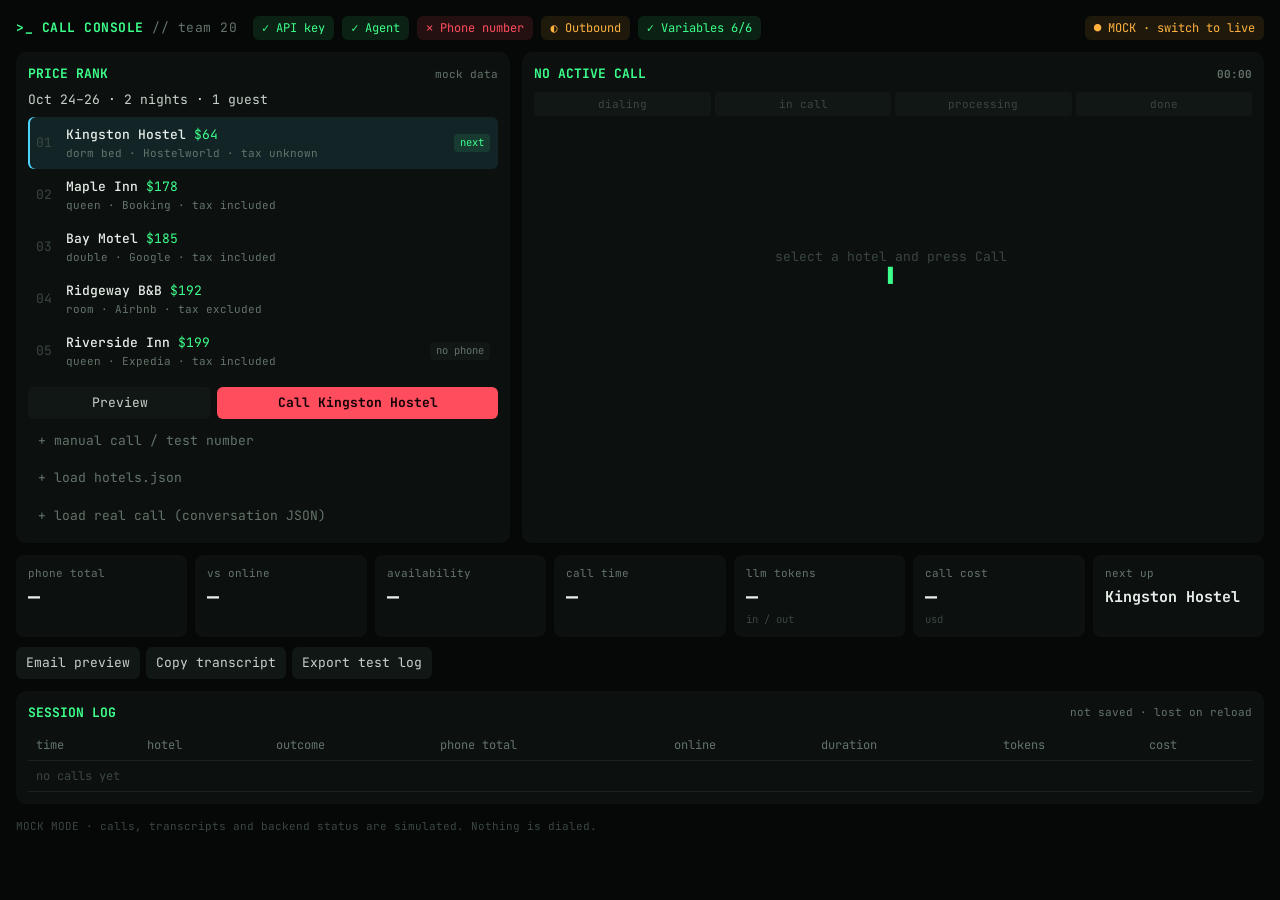
<file: console/index.html>
<!doctype html>
<html lang="en">
<head>
<meta charset="utf-8">
<meta name="viewport" content="width=device-width, initial-scale=1">
<title>Call Console · Team 20</title>
<link rel="preconnect" href="https://fonts.googleapis.com">
<link href="https://fonts.googleapis.com/css2?family=JetBrains+Mono:wght@400;500;700&display=swap" rel="stylesheet">
<style>
:root{
  --bg:#060807; --panel:#0c100e; --panel-2:#111714; --line:#1a221e;
  --text:#c8d3cc; --muted:#64746b; --dim:#3b4740;
  --green:#3dff8b; --green-bg:rgba(61,255,139,.10);
  --amber:#ffb23e; --amber-bg:rgba(255,178,62,.10);
  --red:#ff4d5e; --red-bg:rgba(255,77,94,.12);
  --cyan:#4cd4ff; --cyan-bg:rgba(76,212,255,.10);
  --mono:"JetBrains Mono",ui-monospace,SFMono-Regular,Menlo,Consolas,monospace;
}
*{box-sizing:border-box}
html,body{margin:0;background:var(--bg);color:var(--text);font:13px/1.5 var(--mono)}
body{padding:16px;min-height:100vh}
button{font:inherit;color:inherit;background:var(--panel-2);border:none;border-radius:6px;padding:6px 10px;cursor:pointer}
button:hover{background:#18201c}
button:focus-visible,input:focus-visible{outline:1px solid var(--green);outline-offset:1px}
input{font:inherit;color:var(--text);background:var(--bg);border:none;border-radius:6px;padding:6px 8px;width:100%}
.wrap{max-width:1280px;margin:0 auto}
.top{display:flex;flex-wrap:wrap;gap:8px;align-items:center}
.brand{color:var(--green);font-weight:700;letter-spacing:.5px;margin-right:8px}
.brand span{color:var(--muted);font-weight:400}
.chip{font-size:12px;padding:3px 9px}
.ok{background:var(--green-bg);color:var(--green)} .warn{background:var(--amber-bg);color:var(--amber)}
.bad{background:var(--red-bg);color:var(--red)} .acc{background:var(--cyan-bg);color:var(--cyan)}
.mut{background:var(--panel-2);color:var(--muted)}
.mode{margin-left:auto;color:var(--amber);font-size:12px}
.why{margin-top:10px;padding:10px 12px;border-radius:6px;font-size:12.5px;display:none}
.why b{font-weight:700}
.grid{display:grid;grid-template-columns:minmax(0,1fr) minmax(0,1.5fr);gap:12px;margin-top:12px}
.panel{background:var(--panel);border-radius:10px;padding:12px}
.ph{display:flex;align-items:center;gap:8px;margin-bottom:8px}
.ph .t{color:var(--green);font-weight:700}
.ph .s{margin-left:auto;color:var(--muted);font-size:11px}
.row{display:grid;grid-template-columns:22px minmax(0,1fr) auto;gap:8px;align-items:center;padding:8px;border-radius:6px;cursor:pointer}
.row:hover{background:var(--panel-2)} .row.sel{background:var(--cyan-bg);box-shadow:inset 2px 0 0 var(--cyan)}
.row .n{color:var(--dim)} .row .nm{font-weight:500;color:#e6efe9} .row .pr{color:var(--green)}
.row .sub{color:var(--muted);font-size:11px;white-space:nowrap;overflow:hidden;text-overflow:ellipsis}
.tag{font-size:10.5px;padding:1px 6px;border-radius:4px;white-space:nowrap}
.actions{display:flex;gap:6px;margin-top:10px}
.danger{background:var(--red);color:#120204;font-weight:700} .danger:hover{background:#ff6b79}
.armed{background:var(--amber);color:#160d00} .armed:hover{background:#ffc566}
.ghost{background:transparent;color:var(--muted);width:100%;margin-top:6px;text-align:left}
.ghost:hover{color:var(--text);background:transparent}
.manual{display:none;margin-top:6px;gap:6px;grid-template-columns:1fr 1fr}
.manual label{color:var(--muted);font-size:11px}
.steps{display:flex;gap:4px;margin-bottom:10px}
.steps span{flex:1;text-align:center;padding:4px;border-radius:4px;font-size:11px;background:var(--panel-2);color:var(--dim)}
.steps span.done{color:var(--muted)} .steps span.on{background:var(--cyan-bg);color:var(--cyan)}
.steps span.fail{background:var(--red-bg);color:var(--red)} .steps span.fin{background:var(--green-bg);color:var(--green)}
.timer{font-size:18px;color:var(--green);font-weight:700}
.log{display:flex;flex-direction:column;gap:6px;min-height:280px;max-height:420px;overflow:auto;padding-right:4px}
.msg{max-width:82%;padding:7px 10px;border-radius:8px}
.msg .w{font-size:10.5px;color:var(--muted);display:block}
.hotel{align-self:flex-start;background:var(--panel-2)}
.agent{align-self:flex-end;background:var(--cyan-bg);color:#bfeeff}
.agent .w{color:#3a9fc2}
.sys{align-self:center;color:var(--muted);font-size:11px}
mark{background:var(--amber-bg);color:var(--amber);padding:0 2px;border-radius:3px}
.empty{color:var(--dim);margin:auto;text-align:center}
.cursor::after{content:"▋";color:var(--green);animation:b 1s steps(1) infinite;margin-left:2px}
@keyframes b{50%{opacity:0}}
.stats{display:grid;grid-template-columns:repeat(7,minmax(0,1fr));gap:8px;margin-top:12px}
.stat.click{cursor:pointer}.stat.click:hover{background:var(--panel-2)}
.stat .h{color:var(--dim);font-size:10.5px}
textarea{font:inherit;color:var(--text);background:var(--bg);border:none;border-radius:6px;padding:8px;width:100%;min-height:140px;resize:vertical}
.stat{background:var(--panel);border-radius:8px;padding:10px 12px}
.stat .l{color:var(--muted);font-size:11px} .stat .v{font-size:20px;font-weight:700;color:#e6efe9}
.bar{display:flex;flex-wrap:wrap;gap:6px;margin-top:10px}
.drawer{display:none;margin-top:12px;background:var(--panel);border-radius:10px;padding:12px}
.drawer pre{margin:0;white-space:pre-wrap;word-break:break-word;color:var(--text);font-size:12px}
.hist{margin-top:12px}
.hist table{width:100%;border-collapse:collapse;font-size:12px}
.hist td,.hist th{text-align:left;padding:6px 8px;border-bottom:1px solid var(--line)}
.hist th{color:var(--muted);font-weight:400}
.foot{color:var(--dim);font-size:11px;margin-top:14px}
@media (max-width:1100px){.stats{grid-template-columns:repeat(4,minmax(0,1fr))}}
@media (max-width:860px){.grid{grid-template-columns:1fr}.stats{grid-template-columns:repeat(2,1fr)}}
@media (prefers-reduced-motion:reduce){.cursor::after{animation:none}}
</style>
</head>
<body>
<div class="wrap">

  <div class="top" id="health">
    <span class="brand">&gt;_ CALL CONSOLE <span>// team 20</span></span>
  </div>
  <div class="why" id="why"></div>

  <div class="grid">
    <section class="panel" aria-label="Price rank">
      <div class="ph"><span class="t">PRICE RANK</span><span class="s" id="qsrc">mock data</span></div>
      <div class="sub" id="qstay" style="margin:-2px 0 8px"></div>
      <div id="queue"></div>
      <div class="actions">
        <button id="previewBtn" style="flex:1">Preview</button>
        <button id="callBtn" class="danger" style="flex:1.6">Call</button>
      </div>
      <button class="ghost" id="manualToggle">+ manual call / test number</button>
      <div class="manual" id="manual">
        <div><label>hotel</label><input id="mName" value="Teammate test"></div>
        <div><label>phone</label><input id="mPhone" value="+1 416 555 0199"></div>
        <div><label>check-in</label><input id="mIn" value="2026-10-24"></div>
        <div><label>check-out</label><input id="mOut" value="2026-10-26"></div>
        <div><label>guests</label><input id="mGuests" value="1"></div>
        <div style="display:flex;align-items:end"><button id="mUse" style="width:100%">Use manual</button></div>
      </div>
      <button class="ghost" id="loadBtn">+ load hotels.json</button>
      <button class="ghost" id="convBtn">+ load real call (conversation JSON)</button>
      <input type="file" id="convFile" accept=".json,application/json" hidden>
      <input type="file" id="file" accept=".json,application/json" hidden>
    </section>

    <section class="panel" aria-label="Live call">
      <div class="ph">
        <span class="t" id="cName">NO ACTIVE CALL</span>
        <span style="color:var(--muted);font-size:12px" id="cPhone"></span>
        <span class="s timer" id="timer">00:00</span>
      </div>
      <div class="steps" id="steps">
        <span>dialing</span><span>in call</span><span>processing</span><span>done</span>
      </div>
      <div class="log" id="log" aria-live="polite"><div class="empty">select a hotel and press Call<br><span class="cursor"></span></div></div>
    </section>
  </div>

  <div class="stats">
    <div class="stat"><div class="l">phone total</div><div class="v" id="sTotal">—</div></div>
    <div class="stat"><div class="l">vs online</div><div class="v" id="sDiff">—</div></div>
    <div class="stat"><div class="l">availability</div><div class="v" id="sAvail">—</div></div>
    <div class="stat"><div class="l">call time</div><div class="v" id="sTime">—</div></div>
    <div class="stat click" id="tokCard" title="click for per-model breakdown"><div class="l">llm tokens</div><div class="v" id="sTok">—</div><div class="h" id="sTokH">in / out</div></div>
    <div class="stat"><div class="l">call cost</div><div class="v" id="sCost">—</div><div class="h" id="sCostH">usd</div></div>
    <div class="stat"><div class="l">next up</div><div class="v" id="sNext" style="font-size:15px;padding-top:4px">—</div></div>
  </div>
  <div class="bar">
    <button id="emailBtn">Email preview</button>
    <button id="copyBtn">Copy transcript</button>
    <button id="exportBtn">Export test log</button>
    <span id="toast" style="color:var(--green);align-self:center;font-size:12px"></span>
  </div>

  <div class="drawer" id="drawer"><div class="ph"><span class="t" id="dTitle"></span><button class="s" id="dClose" style="margin-left:auto">close</button></div><pre id="dBody"></pre></div>

  <div class="panel hist">
    <div class="ph"><span class="t">SESSION LOG</span><span style="color:var(--green);font-size:12px" id="sessTot"></span><span class="s">not saved · lost on reload</span></div>
    <table><thead><tr><th>time</th><th>hotel</th><th>outcome</th><th>phone total</th><th>online</th><th>duration</th><th>tokens</th><th>cost</th></tr></thead><tbody id="hist"><tr><td colspan="8" style="color:var(--dim)">no calls yet</td></tr></tbody></table>
  </div>

  <p class="foot" id="foot"></p>
</div>

<script>
// ---------- Mock backend (replace with fetch() calls to /api/elevenlabs/* in live mode) ----------
let MODE = "mock", STATUS = null, BASE = defaultBase();
const MOCK_STATUS = {
  api_key_configured: true, agent_id_configured: true,
  phone_number_id_configured: false, outbound_calls_enabled: false,
  agent: { name: "Hotel price caller", language: "en", first_message: "",
           prompt_variables: ["check_in","check_out","guests","hotel_name","hotel_phone","nights"] },
  backend_variables: ["hotel_name","hotel_phone","check_in","check_out","nights","guests"]
};

const STAY = { check_in: "2026-10-24", check_out: "2026-10-26", guests: 1 };

let hotels = [
  { id:"c1", name:"Kingston Hostel", type:"hostel", unit:"dorm bed", phone:"+1 613 555 0111", online:64,  tax:"unknown",  platform:"Hostelworld", call_ready:true },
  { id:"c2", name:"Maple Inn",       type:"hotel",  unit:"queen",    phone:"+1 613 555 0123", online:178, tax:"included", platform:"Booking",     call_ready:true },
  { id:"c3", name:"Bay Motel",       type:"motel",  unit:"double",   phone:"+1 613 555 0145", online:185, tax:"included", platform:"Google",      call_ready:true },
  { id:"c4", name:"Ridgeway B&B",    type:"b&b",    unit:"room",     phone:"+1 613 555 0167", online:192, tax:"excluded", platform:"Airbnb",      call_ready:true },
  { id:"c5", name:"Riverside Inn",   type:"hotel",  unit:"queen",    phone:null,              online:199, tax:"included", platform:"Expedia",     call_ready:false, reason:"no phone number found" }
].map(h => ({...h, status:"", outcome:null}));

const SCRIPTS = {
  c1: { fail:"no_answer", lines:[] },
  c2: { total:201, avail:true, lines:[
    ["hotel",0,"Good afternoon, Maple Inn."],
    ["agent",2,"Hi, I was wondering what your cheapest room is for one person, from October 24th to the 26th? And what's the total for the whole stay, including tax and any required fees?"],
    ["hotel",11,"Our standard queen is $89 a night plus tax."],
    ["agent",15,"What's the total with tax and any fees?"],
    ["hotel",19,"That comes to $201 for the two nights."],
    ["agent",23,"Okay, thanks. Bye."]]},
  c3: { total:179, avail:true, lines:[
    ["hotel",0,"Bay Motel, how can I help?"],
    ["agent",2,"Hi, I was wondering what your cheapest room is for one person, from October 24th to the 26th? And what's the total for the whole stay, including tax and any required fees?"],
    ["hotel",10,"Let me check..."],
    ["sys",13,"hold · agent silent"],
    ["hotel",21,"Yeah, a double is $179 total, tax included."],
    ["agent",25,"Okay, thanks. Bye."]]},
  default: { total:null, avail:null, lines:[
    ["hotel",0,"Hello?"],
    ["agent",2,"Hi, I was wondering what your cheapest room is for one person, from October 24th to the 26th?"],
    ["hotel",8,"It's on our website."],
    ["agent",10,"Sure. Could you quickly confirm the total for those dates?"],
    ["hotel",14,"Sorry, we're busy, check online."],
    ["agent",16,"Okay, thanks anyway. Bye."]]}
};

// ---------- Health bar ----------
const REASONS = {
  api:   ["API key", s=>s.api_key_configured, "ok", "ELEVENLABS_API_KEY is set in backend/.env.",
          "bad", "ELEVENLABS_API_KEY is empty. Add the key to backend/.env and restart the backend."],
  agent: ["Agent", s=>s.agent_id_configured, "ok", s=>`Agent found: "${s.agent.name}" · language ${s.agent.language} · first message ${s.agent.first_message?"set (should be empty)":"empty (waits for reception)"}.`,
          "bad", s=>s.agentErr ? `Couldn't read the agent (${s.agentErr.code}): ${s.agentErr.message}` : "ELEVENLABS_AGENT_ID is empty or the agent can't be read. Check the ID in backend/.env."],
  phone: ["Phone number", s=>s.phone_number_id_configured, "ok", "Twilio number is linked to the agent.",
          "bad", "ELEVENLABS_AGENT_PHONE_NUMBER_ID is empty. Link the Twilio number to the ElevenLabs agent (Phone numbers → import Twilio), copy its phone number ID into backend/.env, then restart the backend. Calls fail with missing_elevenlabs_phone_number_id until then."],
  out:   ["Outbound", s=>s.outbound_calls_enabled, "ok", "Real outbound calls are enabled. Every Call is billable.",
          "warn", "ELEVENLABS_ALLOW_OUTBOUND_CALLS is false, so real calls are blocked on purpose (outbound_calls_disabled). Preview still works. Set it to true only when you're ready to dial."],
  vars:  ["Variables", s=>missingVars(s).length===0, "ok", s=>`All ${s.agent.prompt_variables.length} prompt variables are sent by the backend.`,
          "bad", s=>`Prompt uses ${missingVars(s).map(v=>"{{"+v+"}}").join(", ")} but the backend doesn't send it. The agent would say an empty value.`]
};
function missingVars(s){ return s.agent.prompt_variables.filter(v=>!s.backend_variables.includes(v)); }
const ICON = {ok:"✓", warn:"◐", bad:"✕"};
let openWhy = null;

function renderHealth(){
  const s = STATUS, bar = document.getElementById("health");
  bar.querySelectorAll(".chip,.mode,.base").forEach(e=>e.remove());
  Object.entries(REASONS).filter(([k])=>MODE==="live"||k!=="net").filter(([k])=>!(s.unreachable&&k!=="net")).filter(([k])=>!(k==="vars"&&s.agentErr))
    .sort(([a],[b])=>(b==="net")-(a==="net")).forEach(([k,r])=>{
    const good = r[1](s), cls = good ? r[2] : r[4];
    const label = k==="vars" ? `${r[0]} ${s.agent.prompt_variables.length-missingVars(s).length}/${s.agent.prompt_variables.length}` : r[0];
    const b = document.createElement("button");
    b.className = "chip "+cls; b.textContent = `${ICON[cls]} ${label}`;
    b.setAttribute("aria-expanded", openWhy===k);
    b.onclick = ()=>{ openWhy = openWhy===k ? null : k; showWhy(); renderHealth(); };
    bar.appendChild(b);
  });
  if(MODE==="live"){ const u=document.createElement("input"); u.className="base"; u.value=BASE; u.title="backend base URL";
    u.style.cssText="width:210px;margin-left:auto;font-size:12px;padding:3px 8px";
    u.onchange=()=>{ BASE=u.value.trim().replace(/\/+$/,""); try{localStorage.setItem("console_base",BASE);}catch{} refreshLive(); };
    bar.appendChild(u); }
  const m = document.createElement("button"); m.className="mode chip"; m.style.marginLeft = MODE==="live"?"0":"auto";
  m.style.background = MODE==="live" ? "var(--green-bg)" : "var(--amber-bg)"; m.style.color = MODE==="live" ? "var(--green)" : "var(--amber)";
  m.textContent = MODE==="live" ? "● LIVE · switch to mock" : "● MOCK · switch to live";
  m.onclick = ()=>setMode(MODE==="live"?"mock":"live"); bar.appendChild(m);
}
function showWhy(){
  const box = document.getElementById("why");
  if(!openWhy){ box.style.display="none"; return; }
  const r = REASONS[openWhy], s = STATUS, good = r[1](s);
  const cls = good ? r[2] : r[4], txt = good ? r[3] : r[5];
  box.className = "why "+cls; box.style.display="block";
  box.innerHTML = `<b>${r[0]}</b> · ${typeof txt==="function"?txt(s):txt}`;
}

// ---------- Queue ----------
let sel = 0, manual = null;
const TAGS = { no_answer:["no answer","bad"], price_mismatch:["higher","warn"], verified:["verified","ok"],
               unconfirmed:["unconfirmed","warn"], calling:["in call","acc"], next:["next","ok"], noph:["no phone","mut"] };

function nextIndex(from){
  for(let i=0;i<hotels.length;i++){ const j=(from+i)%hotels.length, h=hotels[j];
    if(h.call_ready && !h.outcome) return j; }
  return -1;
}
function stayLabel(){
  const parts = iso => String(iso||"").split("-").map(Number);
  const inn = parts(STAY.check_in), out = parts(STAY.check_out);
  const guests = +STAY.guests || 1;
  const guestText = guests===1 ? "1 guest" : `${guests} guests`;
  if(inn.length!==3 || out.length!==3 || inn.some(n=>!Number.isInteger(n)) || out.some(n=>!Number.isInteger(n))) return guestText;
  const a = new Date(inn[0], inn[1]-1, inn[2]), b = new Date(out[0], out[1]-1, out[2]);
  if(Number.isNaN(a.getTime()) || Number.isNaN(b.getTime())) return `${STAY.check_in} – ${STAY.check_out} · ${guestText}`;
  const nights = Math.round((b-a)/864e5);
  const mon = d => d.toLocaleString("en-US",{month:"short"});
  let range;
  if(a.getFullYear()===b.getFullYear() && a.getMonth()===b.getMonth()) range = `${mon(a)} ${a.getDate()}–${b.getDate()}`;
  else if(a.getFullYear()===b.getFullYear()) range = `${mon(a)} ${a.getDate()} – ${mon(b)} ${b.getDate()}`;
  else range = `${mon(a)} ${a.getDate()}, ${a.getFullYear()} – ${mon(b)} ${b.getDate()}, ${b.getFullYear()}`;
  if(!(nights>0)) return `${STAY.check_in} – ${STAY.check_out} · ${guestText}`;
  const nightText = nights===1 ? "1 night" : `${nights} nights`;
  return `${range} · ${nightText} · ${guestText}`;
}
function renderQueue(){
  document.getElementById("qstay").textContent = stayLabel();
  const nx = nextIndex(0);
  document.getElementById("queue").innerHTML = hotels.map((h,i)=>{
    let t = h.status==="calling" ? "calling" : h.outcome ? h.outcome : !h.call_ready ? "noph" : i===nx ? "next" : "";
    const tag = t ? `<span class="tag ${TAGS[t][1]}" title="${h.reason||""}">${TAGS[t][0]}</span>` : "<span></span>";
    return `<div class="row${i===sel&&!manual?" sel":""}" data-i="${i}" role="button" tabindex="0">
      <span class="n">${String(i+1).padStart(2,"0")}</span>
      <span style="min-width:0"><span class="nm">${esc(h.name)}</span> <span class="pr">$${h.online}</span>
      <div class="sub">${esc(h.unit)} · ${esc(h.platform)} · tax ${h.tax}</div></span>${tag}</div>`;
  }).join("");
  document.querySelectorAll("#queue .row").forEach(r=>{
    const go=()=>{ sel=+r.dataset.i; manual=null; disarm(); renderQueue(); };
    r.onclick=go; r.onkeydown=e=>{ if(e.key==="Enter"||e.key===" "){e.preventDefault();go();} };
  });
  const t = target();
  document.getElementById("callBtn").textContent = armed ? `Confirm call · ${t.name}` : `Call ${t.name}`;
  const n = hotels[nx]; document.getElementById("sNext").textContent = n ? n.name : "queue empty";
}
function target(){ return manual || hotels[sel]; }

// ---------- Preview payload (mirrors backend build_call_payload) ----------
function payloadFor(h){
  const s = manual ? {check_in:manual.check_in, check_out:manual.check_out, guests:manual.guests} : STAY;
  const nights = Math.round((new Date(s.check_out)-new Date(s.check_in))/864e5);
  return { agent_id:"<ELEVENLABS_AGENT_ID>", agent_phone_number_id: STATUS.phone_number_id_configured?"<set>":null,
    to_number: h.phone, conversation_initiation_client_data:{ dynamic_variables:{
      hotel_name:h.name, hotel_phone:h.phone, check_in:s.check_in, check_out:s.check_out, nights, guests:s.guests }},
    call_recording_enabled:false };
}

// ---------- Simulated call ----------
let armed=false, armTimer=null, running=false, clock=null, t0=0, transcript=[], last=null;
function disarm(){ armed=false; clearTimeout(armTimer); const b=document.getElementById("callBtn"); b.classList.remove("armed"); b.classList.add("danger"); }
function onCall(){
  const h = target();
  if(running) return toast("a call is already running");
  if(!h.phone) return toast(`${h.name}: no phone number`);
  if(!armed){ armed=true; const b=document.getElementById("callBtn"); b.classList.remove("danger"); b.classList.add("armed");
    renderQueue(); armTimer=setTimeout(()=>{disarm();renderQueue();},4000); return; }
  disarm(); if(MODE==="live") liveCall(h); else startCall(h);
}
function setStep(i, fail){
  document.querySelectorAll("#steps span").forEach((s,k)=>{
    s.className = k<i ? "done" : k===i ? (fail?"fail":(i===3?"fin":"on")) : "";
  });
}
function startCall(h){
  running=true; transcript=[]; h.status="calling"; renderQueue();
  document.getElementById("cName").textContent = h.name.toUpperCase();
  document.getElementById("cPhone").textContent = h.phone;
  const log=document.getElementById("log"); log.innerHTML="";
  ["sTotal","sDiff","sAvail","sTime"].forEach(id=>{const e=document.getElementById(id); e.textContent="—"; e.style.color="";});
  setStep(0); t0=Date.now(); clearInterval(clock);
  clock=setInterval(()=>{document.getElementById("timer").textContent=fmt((Date.now()-t0)/1000);},250);
  sysLine("dialing "+h.phone+" …");
  const sc = SCRIPTS[h.id] || SCRIPTS.default;
  if(sc.fail){ setTimeout(()=>{ sysLine("no answer after 25s ring budget"); finish(h, sc, sc.fail); },2200); return; }
  setTimeout(()=>{ setStep(1); sysLine("connected · waiting for reception to speak");
    const speed=0.35;
    sc.lines.forEach(([who,sec,text])=>setTimeout(()=>addLine(who,sec,text), 600+sec*1000*speed));
    const end = 600+sc.lines[sc.lines.length-1][1]*1000*speed+700;
    setTimeout(()=>{ setStep(2); sysLine("processing transcript …"); setTimeout(()=>finish(h, sc), 1200); }, end);
  },1500);
}
function addLine(who,sec,text){
  transcript.push({role:who, t:sec, text});
  const log=document.getElementById("log"), d=document.createElement("div");
  if(who==="sys"){ d.className="msg sys"; d.textContent="· "+text+" ·"; }
  else { d.className="msg "+who;
    d.innerHTML=`<span class="w">${who==="hotel"?"reception":"agent"} · ${sec}s</span>${hl(esc(text))}`; }
  log.appendChild(d); log.scrollTop=log.scrollHeight;
}
function sysLine(t){ const log=document.getElementById("log"), d=document.createElement("div"); d.className="msg sys"; d.textContent="> "+t; log.appendChild(d); log.scrollTop=log.scrollHeight; }
function finish(h, sc, failOutcome){
  clearInterval(clock); running=false; h.status="";
  const dur=(Date.now()-t0)/1000; let outcome;
  if(failOutcome){ outcome=failOutcome; setStep(3,true); }
  else if(sc.total==null){ outcome="unconfirmed"; setStep(3,true); }
  else { outcome = sc.total<=h.online ? "verified" : "price_mismatch"; setStep(3); }
  if(!manual) h.outcome=outcome;
  const diff = sc.total!=null ? sc.total-h.online : null;
  setStat("sTotal", sc.total!=null?"$"+sc.total:"—");
  setStat("sDiff", diff==null?"—":(diff>0?"+$"+diff:"−$"+Math.abs(diff)), diff==null?"":diff>0?"var(--amber)":"var(--green)");
  setStat("sAvail", sc.avail==null?"unknown":sc.avail?"yes":"no", sc.avail?"var(--green)":"var(--amber)");
  setStat("sTime", fmt(dur));
  sysLine(`outcome: ${outcome}${outcome==="price_mismatch"?" · phone total above online, move to next":""}`);
  last={hotel:h, outcome, total:sc.total, diff, dur, transcript:[...transcript], at:new Date(), usage:null, source:"mock"};
  showUsage(null, true);
  addHist(last); renderQueue();
  const n=nextIndex(0); if(n>=0 && !manual && outcome!=="verified"){ sel=n; renderQueue(); }
}
function setStat(id,v,c){ const e=document.getElementById(id); e.textContent=v; e.style.color=c||""; }

// ---------- History / export / email ----------
const history=[];
function addHist(r){
  history.unshift(r);
  document.getElementById("hist").innerHTML = history.map(x=>{
    const [lbl,cls]=TAGS[x.outcome]||[x.outcome,"mut"];
    return `<tr><td>${x.at.toLocaleTimeString()}</td><td>${esc(x.hotel.name)}</td><td><span class="tag ${cls}">${lbl}</span></td>
      <td>${x.total!=null?"$"+x.total:"—"}</td><td>${x.hotel.online==="?"?"—":"$"+x.hotel.online}</td><td>${fmt(x.dur)}</td>
      <td>${x.usage&&x.usage.llm_total_tokens!=null?x.usage.llm_total_tokens.toLocaleString():x.source==="mock"?"mock":"—"}</td>
      <td>${x.usage&&x.usage.cost_usd!=null?"$"+x.usage.cost_usd.toFixed(4):x.source==="mock"?"mock":"—"}</td></tr>`;
  }).join("");
  const real=history.filter(x=>x.usage);
  const tok=real.reduce((a,x)=>a+(x.usage.llm_total_tokens||0),0), cost=real.reduce((a,x)=>a+(x.usage.cost_usd||0),0);
  document.getElementById("sessTot").textContent = real.length ? `real calls: ${real.length} · ${tok.toLocaleString()} tokens · $${cost.toFixed(4)}` : "";
}
function transcriptText(r){ return r.transcript.filter(l=>l.role!=="sys").map(l=>`[${l.t}s] ${l.role==="hotel"?"Reception":"Agent"}: ${l.text}`).join("\n"); }
function openDrawer(title, body){ document.getElementById("dTitle").textContent=title; document.getElementById("dBody").textContent=body; document.getElementById("drawer").style.display="block"; }

document.getElementById("emailBtn").onclick=()=>{
  if(!last||last.outcome!=="verified") return openDrawer("EMAIL PREVIEW","No verified quote yet. The email is only built from a verified call.");
  const h=last.hotel;
  openDrawer("EMAIL PREVIEW · not sent", `To: <organizer email TBA>
Subject: Team # 20 - Hotel Reservation Confirmed!

Hotel Name: ${h.name}
Hotel Address: ${h.address||"<from search result>"}
Hotel Phone: ${h.phone}
Reservation #: ${last.reservation||"N/A (not provided without a booking)"}
Reservation Date: ${STAY.check_in} to ${STAY.check_out} (${STAY.guests} guest)
Price for the stay: $${last.total} CAD total, incl. tax
Link To Audio Recording of the conversation: ${last.audio_url||"<ElevenLabs recording link: recording must be enabled>"}`);
};
document.getElementById("copyBtn").onclick=async()=>{
  if(!last) return toast("no transcript yet");
  try{ await navigator.clipboard.writeText(transcriptText(last)); toast("transcript copied"); }
  catch{ openDrawer("TRANSCRIPT", transcriptText(last)); }
};
document.getElementById("exportBtn").onclick=()=>{
  if(!history.length) return toast("no calls to export");
  const md = "| # | Time | Property | Online | Phone total | Outcome | Duration | Tokens | Cost (USD) | Source |\n|---|---|---|---|---|---|---|---|---|---|\n" +
    history.slice().reverse().map((x,i)=>`| ${i+1} | ${x.at.toLocaleTimeString()} | ${x.hotel.name} | ${x.hotel.online==="?"?"?":"$"+x.hotel.online} | ${x.total!=null?"$"+x.total:"?"} | ${x.outcome} | ${fmt(x.dur)} | ${x.usage&&x.usage.llm_total_tokens!=null?x.usage.llm_total_tokens:"?"} | ${x.usage&&x.usage.cost_usd!=null?x.usage.cost_usd:"?"} | ${x.source} |`).join("\n");
  const a=document.createElement("a"); a.href=URL.createObjectURL(new Blob([md],{type:"text/markdown"}));
  a.download="test-log-export.md"; a.click(); toast("exported test-log-export.md");
};

// ---------- Load hotels.json (search module output) ----------
document.getElementById("loadBtn").onclick=()=>document.getElementById("file").click();
document.getElementById("file").onchange=async e=>{
  const f=e.target.files[0]; if(!f) return;
  try{
    const j=JSON.parse(await f.text());
    if(!Array.isArray(j.hotels)) throw new Error("no hotels[] array");
    const byId=Object.fromEntries(j.hotels.map(h=>[h.candidate_id,h]));
    const order=[...(j.shortlist||[]),...(j.enquiry_shortlist||[])].filter((v,i,a)=>a.indexOf(v)===i);
    const rest=j.hotels.map(h=>h.candidate_id).filter(id=>!order.includes(id));
    hotels=[...order,...rest].map(id=>byId[id]).filter(Boolean).map(h=>({
      id:h.candidate_id, name:h.property_name||"(unnamed)", type:h.property_type||"", unit:h.property_type||"stay",
      phone:h.phone||null, online:h.online_quote&&h.online_quote.amount!=null?Math.round(h.online_quote.amount):"?",
      tax:(h.online_quote&&h.online_quote.tax_fee_status)||"unknown",
      platform:(h.platforms&&h.platforms[0])||(h.online_quote&&h.online_quote.provider)||"?",
      call_ready:!!h.call_ready, reason:(h.not_call_ready_reasons||[]).join(", "), status:"", outcome:null }));
    if(j.request){ STAY.check_in=j.request.check_in||STAY.check_in; STAY.check_out=j.request.check_out||STAY.check_out; STAY.guests=j.request.guests||STAY.guests; }
    sel=Math.max(0,nextIndex(0)); manual=null;
    document.getElementById("qsrc").textContent=`${f.name} · ${hotels.length} candidates`;
    renderQueue(); toast("loaded "+hotels.length+" candidates (calls still simulated)");
  }catch(err){ toast("couldn't read file: "+err.message); }
};

// ---------- Token and cost (real data from /api/elevenlabs/conversations/{id}) ----------
// Mirrors backend summarize_usage() so a raw ElevenLabs conversation JSON also works.
function summarizeUsage(d){
  const md = d && typeof d.metadata==="object" && d.metadata ? d.metadata : {};
  const ch = md.charging && typeof md.charging==="object" ? md.charging : {};
  const usd = v => typeof v==="number" && isFinite(v) && v>=0 ? v : null;
  const tok = c => c && Number.isInteger(c.tokens) && c.tokens>=0 ? c.tokens : null;
  const MAP = {input:"input", input_cache_read:"input_cache_read", input_cache_write:"input_cache_write", output_total:"output"};
  const by = {};
  (Array.isArray(d.transcript)?d.transcript:[]).forEach(t=>{
    const m = t && t.llm_usage && t.llm_usage.model_usage;
    if(!m || typeof m!=="object" || Array.isArray(m)) return;
    Object.entries(m).forEach(([model,c])=>{ if(!c||typeof c!=="object") return;
      Object.entries(MAP).forEach(([src,dst])=>{ const n=tok(c[src]); if(n==null) return;
        by[model] = by[model] || {input:0,input_cache_read:0,input_cache_write:0,output:0}; by[model][dst]+=n; }); });
  });
  const has = Object.keys(by).length>0, vals=Object.values(by);
  const inp = vals.reduce((a,m)=>a+m.input+m.input_cache_read+m.input_cache_write,0), out = vals.reduce((a,m)=>a+m.output,0);
  return { cost_usd:usd(md.cost_fiat), llm_cost_usd:usd(ch.llm_price), platform_cost_usd:usd(ch.platform_price),
    llm_input_tokens:has?inp:null, llm_output_tokens:has?out:null, llm_total_tokens:has?inp+out:null, tokens_by_model:by };
}
function showUsage(u, mock){
  const T=document.getElementById("sTok"), TH=document.getElementById("sTokH"), C=document.getElementById("sCost"), CH=document.getElementById("sCostH");
  if(mock){ T.textContent="—"; TH.textContent="mock call · no data"; C.textContent="—"; CH.textContent="mock call · no data"; return; }
  T.textContent = u&&u.llm_total_tokens!=null ? u.llm_total_tokens.toLocaleString() : "unknown";
  TH.textContent = u&&u.llm_total_tokens!=null ? `${u.llm_input_tokens.toLocaleString()} in / ${u.llm_output_tokens.toLocaleString()} out` : "not in response yet";
  C.textContent = u&&u.cost_usd!=null ? "$"+u.cost_usd.toFixed(4) : "pending";
  CH.textContent = u&&(u.llm_cost_usd!=null||u.platform_cost_usd!=null)
    ? `llm ${u.llm_cost_usd!=null?"$"+u.llm_cost_usd.toFixed(4):"?"} · platform ${u.platform_cost_usd!=null?"$"+u.platform_cost_usd.toFixed(4):"?"}`
    : "usually filled once status is done";
}
document.getElementById("tokCard").onclick=()=>{
  if(!last||!last.usage) return openDrawer("LLM TOKENS", last&&last.source==="mock" ? "Mock call: no token data. Load a real conversation JSON to see tokens." : "No real call loaded yet.");
  const by=last.usage.tokens_by_model||{}, rows=Object.entries(by);
  openDrawer("LLM TOKENS · per model", rows.length
    ? "model".padEnd(28)+"input".padStart(9)+"cache rd".padStart(10)+"cache wr".padStart(10)+"output".padStart(9)+"\n"+
      rows.map(([m,c])=>m.slice(0,27).padEnd(28)+String(c.input).padStart(9)+String(c.input_cache_read).padStart(10)+String(c.input_cache_write).padStart(10)+String(c.output).padStart(9)).join("\n")+
      `\n\ntotal: ${last.usage.llm_total_tokens} tokens (${last.usage.llm_input_tokens} in / ${last.usage.llm_output_tokens} out)`
    : "The response has no transcript[].llm_usage data, so tokens are unknown (not zero).");
};

const STEP_OF = {initiated:0, "in-progress":1, processing:2, done:3, failed:3};
function loadConversation(j, label){
  if(!j || !Array.isArray(j.transcript)) throw new Error("no transcript[] array; expected the /conversations/{id} response");
  const id = j.conversation_id || "unknown";
  const usage = j.usage || summarizeUsage(j);
  const dur = j.call_duration_secs ?? (j.metadata && j.metadata.call_duration_secs) ?? null;
  const st = j.status || "unknown";
  clearInterval(clock); running=false;
  document.getElementById("cName").textContent = "REAL CALL";
  document.getElementById("cPhone").textContent = id;
  document.getElementById("timer").textContent = dur!=null ? fmt(dur) : "--:--";
  setStep(STEP_OF[st] ?? 0, st==="failed");
  const log=document.getElementById("log"); log.innerHTML=""; transcript=[];
  sysLine(`loaded ${label} · status ${st}`);
  j.transcript.filter(t=>t && t.message!=null).forEach(t=>addLine(t.role==="agent"?"agent":"hotel", Math.round((t.time_in_call_secs||0)*10)/10, String(t.message)));
  if(j.transcript_summary || (j.analysis && j.analysis.transcript_summary)) sysLine("summary: "+(j.transcript_summary || j.analysis.transcript_summary));
  ["sTotal","sDiff","sAvail"].forEach(i=>setStat(i,"—"));
  setStat("sTime", dur!=null?fmt(dur):"—");
  showUsage(usage, false);
  last={hotel:{name:"conv "+String(id).slice(-8), online:"?", phone:"?"}, outcome:st, total:null, diff:null, dur:dur||0,
        transcript:[...transcript], at:new Date(), usage, source:"real"};
  addHist(last);
  toast(`real call loaded · ${usage.llm_total_tokens!=null?usage.llm_total_tokens+" tokens":"tokens unknown"} · ${usage.cost_usd!=null?"$"+usage.cost_usd.toFixed(4):"cost pending"}`);
}
document.getElementById("convBtn").onclick=()=>document.getElementById("convFile").click();
document.getElementById("convFile").onchange=async e=>{
  const f=e.target.files[0]; if(!f) return; e.target.value="";
  try{ loadConversation(JSON.parse(await f.text()), f.name); }
  catch(err){ toast("couldn't read conversation: "+err.message); }
};
TAGS.done=["done","ok"]; TAGS.failed=["failed","bad"]; TAGS["in-progress"]=["in progress","acc"];
TAGS.processing=["processing","acc"]; TAGS.initiated=["initiated","acc"]; TAGS.unknown=["unknown","mut"];


// ---------- LIVE mode: Connor's backend /api/elevenlabs/* ----------
function defaultBase(){
  try{ const v=localStorage.getItem("console_base"); if(v) return v; }catch{}
  return location.protocol.startsWith("http") ? location.origin : "http://127.0.0.1:8000";
}
REASONS.net = ["Backend", s=>!s.unreachable, "ok", ()=>`Connected to ${BASE}.`,
  "bad", ()=>`Can't reach ${BASE}. Start the backend (python -m uvicorn backend.app:app --host 127.0.0.1 --port 8000) and check the URL in the box. If it is running, the browser is probably blocking this page (CORS): open the console from the backend's own address, or have the backend allow this page's origin.`];
const BACKEND_VARS=["hotel_name","hotel_address","hotel_phone","check_in","check_out","nights","guests","online_price","currency","price_basis","taxes_included","source_url","source_checked_at"];
async function api(path, opts={}){
  let r;
  try{ r = await fetch(BASE+"/api/elevenlabs"+path, {headers:{"Content-Type":"application/json"}, ...opts}); }
  catch{ const e=new Error("backend not reachable"); e.code="unreachable"; throw e; }
  let body=null; try{ body=await r.json(); }catch{}
  if(!r.ok){
    const d=body&&body.detail;
    const msg=(d&&d.message)||(Array.isArray(d)?d.map(x=>(x.loc||[]).join(".")+": "+x.msg).join("; "):"HTTP "+r.status);
    const e=new Error(msg); e.code=(d&&d.code)||("http_"+r.status); throw e;
  }
  return body;
}
async function refreshLive(){
  if(MODE!=="live") return;
  try{
    const st=await api("/status");
    let agent={name:"?",language:"?",first_message:"",prompt_variables:[]}, agentErr=null;
    try{ agent=await api("/agent"); }catch(e){ agentErr=e; }
    STATUS={...st, agent_id_configured: st.agent_id_configured && !agentErr, agent, agentErr, backend_variables:BACKEND_VARS, unreachable:false};
  }catch(e){ STATUS={...MOCK_STATUS, unreachable:true}; openWhy=openWhy||"net"; }
  renderHealth(); showWhy();
}
let liveTimer=null;
function setMode(m){
  if(running) return toast("finish the current call first");
  MODE=m; try{ localStorage.setItem("console_mode",m); }catch{}
  clearInterval(liveTimer); openWhy=null;
  if(m==="live"){ STATUS={...MOCK_STATUS, unreachable:true}; refreshLive(); liveTimer=setInterval(refreshLive,10000); }
  else STATUS=MOCK_STATUS;
  renderHealth(); showWhy();
  document.getElementById("foot").textContent = m==="live"
    ? `LIVE MODE · ${BASE}/api/elevenlabs · Call places a REAL, billable phone call (only if the backend allows outbound calls). Preview never dials.`
    : "MOCK MODE · calls, transcripts and backend status are simulated. Nothing is dialed.";
}
function e164(p){
  if(!p) return null; const raw=String(p).trim(), d=raw.replace(/\D/g,"");
  if(raw.startsWith("+")) return /^[1-9]\d{7,14}$/.test(d) ? "+"+d : null;
  if(d.length===10) return "+1"+d; if(d.length===11&&d[0]==="1") return "+"+d; return null;
}
function hotelRequest(h, confirm){
  const s = manual ? {check_in:manual.check_in, check_out:manual.check_out, guests:manual.guests} : STAY;
  const req={hotel_name:h.name, phone_number:e164(h.phone), check_in:s.check_in, check_out:s.check_out, guests:+s.guests||1, confirm_call:!!confirm};
  if(h.address) req.address=h.address;
  if(typeof h.online==="number"){ req.online_price=h.online; req.currency="CAD"; req.price_basis="total_stay";
    if(h.tax==="included") req.taxes_included=true; else if(h.tax==="excluded") req.taxes_included=false; }
  return req;
}
const HINTS={unreachable:"Backend not reachable, or blocked by the browser (CORS).",
  outbound_calls_disabled:"Real calls are switched off on the backend (ELEVENLABS_ALLOW_OUTBOUND_CALLS=false). Nothing was dialed.",
  call_confirmation_required:"The request didn't confirm the call. Nothing was dialed.",
  missing_elevenlabs_phone_number_id:"No ElevenLabs phone number ID on the backend. Nothing was dialed.",
  elevenlabs_call_rejected:"ElevenLabs rejected the call request.",
  invalid_elevenlabs_response:"Unexpected reply from ElevenLabs. The call MAY already be placed: check the ElevenLabs dashboard before retrying."};
function explain(e){ return `${e.code||"error"}: ${e.message}` + (HINTS[e.code] ? `\n\n${HINTS[e.code]}` : ""); }
async function livePreview(h){
  const req=hotelRequest(h,false);
  if(!req.phone_number) return toast(`not a valid phone number: ${h.phone||"none"}`);
  try{ openDrawer("PREVIEW · no call placed", JSON.stringify(await api("/calls/preview",{method:"POST",body:JSON.stringify(req)}),null,2)); }
  catch(e){ openDrawer("PREVIEW FAILED", explain(e)); }
}
function resetCallView(h, sub){
  document.getElementById("cName").textContent=h.name.toUpperCase();
  document.getElementById("cPhone").textContent=sub||h.phone||"";
  document.getElementById("log").innerHTML=""; transcript=[];
  ["sTotal","sDiff","sAvail","sTime"].forEach(i=>setStat(i,"—")); showUsage(null,false);
  setStep(0); t0=Date.now(); clearInterval(clock);
  clock=setInterval(()=>{document.getElementById("timer").textContent=fmt((Date.now()-t0)/1000);},250);
}
let pollT=null;
async function liveCall(h){
  const req=hotelRequest(h,true);
  if(!req.phone_number) return toast(`not a valid phone number: ${h.phone||"none"}`);
  running=true; h.status="calling"; renderQueue(); resetCallView(h, req.phone_number);
  sysLine("POST /calls → "+req.phone_number);
  let res;
  try{ res=await api("/calls",{method:"POST",body:JSON.stringify(req)}); }
  catch(e){ running=false; h.status=""; clearInterval(clock); setStep(0,true); explain(e).split("\n").filter(Boolean).forEach(sysLine); renderQueue(); return; }
  const id=res.conversation_id; let shown=0, after=0;
  sysLine("call accepted · conversation "+id);
  document.getElementById("cPhone").textContent=req.phone_number+" · "+id;
  const tick=async()=>{
    let c;
    try{ c=await api("/conversations/"+encodeURIComponent(id)); }
    catch(e){ sysLine("poll: "+e.code); pollT=setTimeout(tick,3000); return; }
    setStep(STEP_OF[c.status] ?? 1, c.status==="failed");
    const lines=(c.transcript||[]).filter(t=>t.message!=null);
    lines.slice(shown).forEach(t=>addLine(t.role==="agent"?"agent":"hotel", Math.round((t.time_in_call_secs||0)*10)/10, t.message));
    shown=lines.length;
    if(c.usage) showUsage(c.usage,false);
    if(c.finished){
      clearInterval(clock); if(c.call_duration_secs!=null) document.getElementById("timer").textContent=fmt(c.call_duration_secs);
      const costReady = !c.usage || c.usage.cost_usd!=null;
      if(!costReady && after++<5){ pollT=setTimeout(tick,3000); return; }
      running=false; h.status="";
      if(!manual) h.outcome = c.status==="done" ? "done" : "failed";
      setStat("sTime", c.call_duration_secs!=null?fmt(c.call_duration_secs):"—");
      if(c.transcript_summary) sysLine("summary: "+c.transcript_summary);
      if(c.data_collection_results && Object.keys(c.data_collection_results).length) sysLine("extracted: "+JSON.stringify(c.data_collection_results));
      sysLine("status: "+c.status+(c.call_successful?" · "+c.call_successful:""));
      last={hotel:h, outcome:c.status, total:null, diff:null, dur:c.call_duration_secs||0, transcript:[...transcript],
            at:new Date(), usage:c.usage||null, source:"real", conversation_id:id};
      addHist(last); renderQueue();
      return;
    }
    pollT=setTimeout(tick,2000);
  };
  tick();
}

// ---------- Manual ----------
document.getElementById("manualToggle").onclick=()=>{ const m=document.getElementById("manual"); m.style.display=m.style.display==="grid"?"none":"grid"; };
document.getElementById("mUse").onclick=()=>{
  manual={ id:"manual", name:val("mName"), phone:val("mPhone"), online:"?", unit:"manual", platform:"manual", tax:"unknown",
           check_in:val("mIn"), check_out:val("mOut"), guests:+val("mGuests")||1, call_ready:true };
  disarm(); renderQueue(); toast("manual target set: "+manual.name);
};
document.getElementById("previewBtn").onclick=()=>{
  if(MODE==="live") return livePreview(target());
  const h=target(); const missing=[];
  if(!MOCK_STATUS.phone_number_id_configured) missing.push("ELEVENLABS_AGENT_PHONE_NUMBER_ID");
  openDrawer("PREVIEW · no call placed", JSON.stringify({ready_to_call: !missing.length && MOCK_STATUS.outbound_calls_enabled,
    outbound_calls_enabled: MOCK_STATUS.outbound_calls_enabled, missing_configuration: missing, payload: payloadFor(h)}, null, 2));
};
document.getElementById("callBtn").onclick=onCall;
document.getElementById("dClose").onclick=()=>document.getElementById("drawer").style.display="none";

// ---------- utils ----------
function val(id){ return document.getElementById(id).value.trim(); }
function esc(s){ return String(s).replace(/[&<>"]/g,c=>({"&":"&amp;","<":"&lt;",">":"&gt;",'"':"&quot;"}[c])); }
function hl(s){ return s.replace(/(\$\s?\d[\d,.]*(\s?(a night|per night|total|plus tax|for the two nights))?)/gi,"<mark>$1</mark>"); }
function fmt(s){ s=Math.max(0,Math.round(s)); return String(Math.floor(s/60)).padStart(2,"0")+":"+String(s%60).padStart(2,"0"); }
let toastT; function toast(m){ const t=document.getElementById("toast"); t.textContent="> "+m; clearTimeout(toastT); toastT=setTimeout(()=>t.textContent="",3500); }

STATUS=MOCK_STATUS; renderQueue();
let savedMode=null; try{ savedMode=localStorage.getItem("console_mode"); }catch{}
setMode(savedMode==="live" ? "live" : "mock");
</script>
</body>
</html>
</file>
